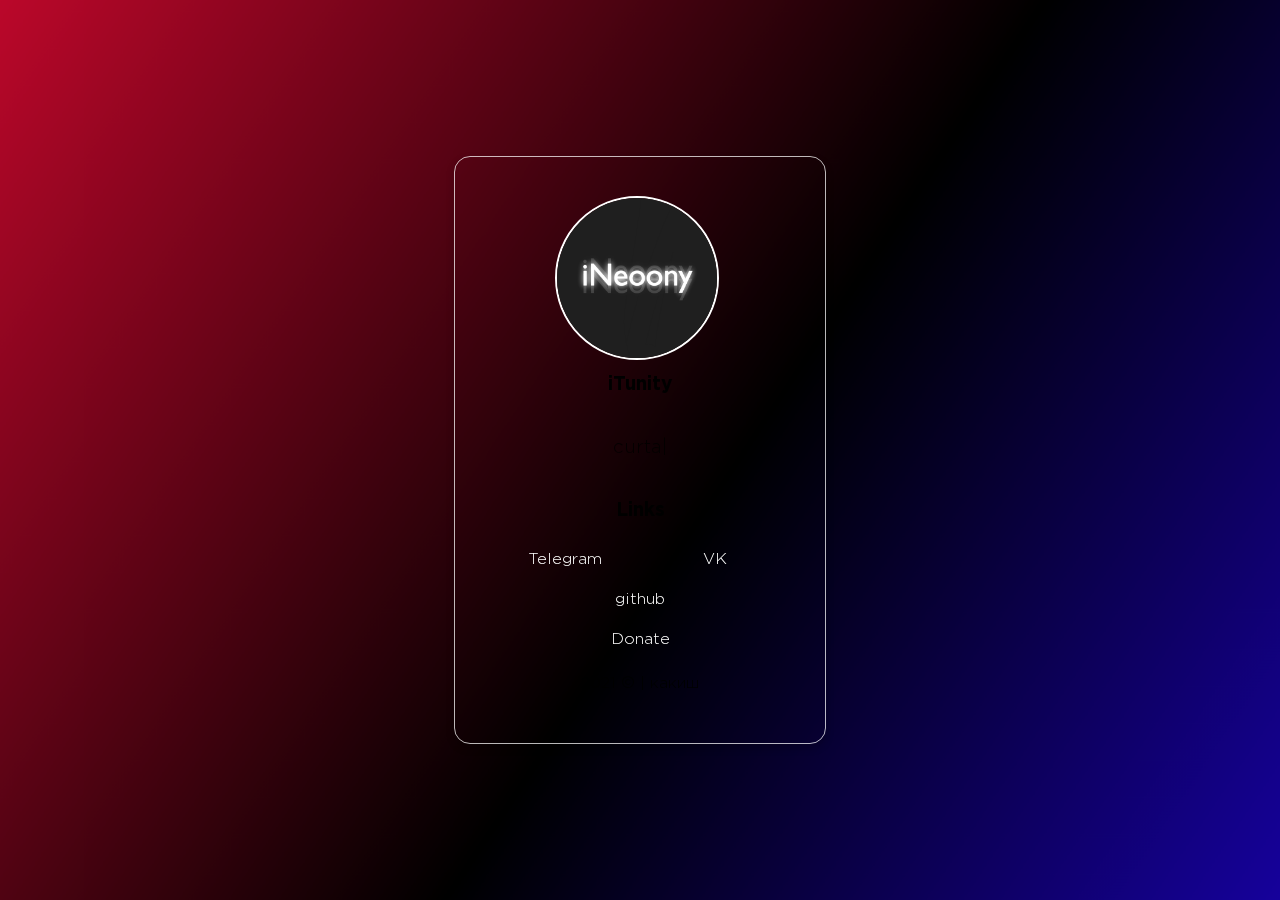
<file: index.html>
<html>
    <head>
        <meta charset="utf-8">
        <title>iTunity</title>
        <meta property="og:title" content="igandone">
        <meta property="og:locale" content="en_EU">
        <meta property="og:description" content="iTunity's site">
        <meta name="viewport" content="width=device-width, initial-scale=1.0">
        <link rel="shortcut icon" href="assets/favico/eblan.png" type="image/png">
        <script src="https://sindresorhus.com/devtools-detect/index.js"></script>
        <link rel="stylesheet" href="assets/fonts/gothampro/style.css">
        <link rel="stylesheet" href="assets/vars.css">
        <link rel="stylesheet" href="assets/css/index/style.css">
        <script src="https://code.jquery.com/jquery-3.4.1.js"></script>
        <script src="assets/js/text.js"></script>
        <script src="assets/js/typed.min.js"></script>
        <meta name="theme-color" content="#C21CC7">
       
    </head>
    <body class="center">
        <script>
                document.body.style.backgroundImage = "url('assets/images/bg1.jpg')";
        </script>
        <div id="donate">
            <div class="popup">
                <h1>Donate</h1>
                <p align="center">
                    <h3><span class="font-size=larger">Отправляя донат, вы поддерживаете автора.</span></h3>                    
                    <h2>Select payment method</h2>
                    <p align="center">
                        <input type="button" class="btn" value="QIWI" onclick="location.href='https://qiwi.com/n/ITUNITY'">
                    </p>
                    <p align="center"><input class="btn" type="button" value="Close" title="Close" onclick="document.getElementById('donate').style.display='none';"></p>
                </p>
            </div>
        </div>
        <div id="gitlink">
            <div class="popup">
                <h1>Git</h1>
                <p align="center">
                    <h3><span class="font-size=larger">Не звони сюда больше</span></h3>                    
                    <h2>Select Git page</h2>
                    <p align="center">
                        <input type="button" class="btn" value="Github" onclick="location.href='https://github.com/iTunity666'">
                        <input type="button" class="btn" value="Github Page" onclick="location.href='https://github.com/iTunity666/itunity666.github.io'">
                    </p>
                    <p align="center"><input class="btn" type="button" value="Close" title="Close" onclick="document.getElementById('gitlink').style.display='none';"></p>
                </p>
            </div>
        </div>
        <header class="center info">
            <div class="center pizdec">
                <div class="avatar-container"><img src="assets/images/avatar.png" oncontextmenu="return false;" class="avatar"></div>
                <h2><span id="name">iTunity</span></h2>
                <hr width="295">
                <h3><span class="typed">gay</span><span class="typed-cursor">|</span></h3>
                <hr width="295">
                <div class="buttons">
                        <script>
                            document.currentScript.parentElement.volume = 0.50;
                        </script>
                </div>
                <h2>Links</h2>
            </div>
            <div class="buttons">
                <a href="javascript://" class="link" onclick="location.href='http://t.me/iTunity'">Telegram</a>
                <a href="javascript://" class="link" onclick="location.href='https://vk.com/noname800'">VK</a>
            </div>
            <div class="buttons">
                <a href="javascript://" class="link" onclick="document.getElementById('gitlink').style.display='block'">github</a>
            </div>
            <div class="buttons">
                <a href="javascript://" class="link" onclick="document.getElementById('donate').style.display='block'">Donate</a>
            </div>
            <p>
            <h9><span id="name">2021 © | какиш</span></h9>
            </p>
        </header>
    </body>
</html>
</file>
<file: assets/fonts/gothampro/style.css>
@font-face {
    font-family: 'Gotham Pro';
    src: local('Gotham Pro Light'), local('GothamPro-Light'),
        url('gothampro-light.ttf') format('truetype');
    font-weight: normal;
    font-style: normal;
}

@font-face {
    font-family: 'Gotham Pro';
    src: local('Gotham Pro Bold'), local('GothamPro-Bold'),
        url('gothampro-bold.ttf') format('truetype');
    font-weight: bold;
    font-style: normal;
}

@font-face {
    font-family: 'Gotham Pro';
    src: local('Gotham Pro Italic'), local('GothamPro-Italic'),
        url('gothampro-italic.ttf') format('truetype');
    font-weight: normal;
    font-style: italic;
}

@font-face {
    font-family: 'Gotham Pro';
    src: local('Gotham Pro'), local('GothamPro'),
        url('gothampro-regular.ttf') format('truetype');
    font-weight: normal;
    font-style: italic;
}
</file>
<file: assets/vars.css>

</file>
<file: assets/css/index/style.css>
/* index.html main page styles */
body {
    width: 100%;
    min-height: 100%;
    margin: 0;
    background: var(--back-gif) center;
    background-size: cover;
    display: flex;
    font-family: 'Gotham Pro';
    font: 'Gotham Pro';
}

.typed {
    color: var(--text-color);
    opacity: 0.8;
}

.typed::after {
	content: '|';
	display: inline;
	-webkit-animation: blink 0.7s infinite;
	-moz-animation: blink 0.7s infinite;
	animation: blink 0.7s infinite;
}

@keyframes blink{
    0% { opacity:1; }
    50% { opacity:0; }
    100% { opacity:1; }
}
@-webkit-keyframes blink{
    0% { opacity:1; }
    50% { opacity:0; }
    100% { opacity:1; }
}
@-moz-keyframes blink{
    0% { opacity:1; }
    50% { opacity:0; }
    100% { opacity:1; }
}

.typed-cursor{
   opacity: 0;
	display: none;
}

.center {
    justify-content: center;
    align-items: center;
    flex-direction: column;
}
.info {
    min-width: 300px;
    width: 300px;
    display: flex;
    background: none;
    padding: 35px;
    color: var(--text-color);
    border-radius: 16px; 
    -webkit-border-radius: 16px;
    -moz-border-radius: 16px;
    -khtml-border-radius: 16px;
    backdrop-filter: blur(5px);
    -webkit-backdrop-filter: blur(15px);
    border: #ffffffb9 solid 1px;
    box-shadow: 0 4px 8px 0 rgba(0, 0, 0, 0.2);
}
.buttons {
    min-width: 300px;
    width: 300px;
    display: flex;
    padding: 0px;
    border-radius: 8px; 
    -webkit-border-radius: 8px;
    -moz-border-radius: 8px;
    -khtml-border-radius: 8px;
}
a.link {
    -webkit-tap-highlight-color: rgba(0,0,0,0);
    -moz-tap-highlight-color: rgba(0,0,0,0);
    padding: 8px 20px; 
    margin: 4px;
    background: var(--back-color);
    color: #fff;
    cursor: pointer;
    border-radius: 8px; 
    -webkit-border-radius: 8px;
    -moz-border-radius: 8px;
    -khtml-border-radius: 8px;
    width: 256px;
    text-align: center;
    text-decoration: none;
    transition: .2s;
    border: var(--border);
}

.avatar-container {
    margin: 0 0.4em 0 0;
    display: inline-flex;
    justify-content: center;
    align-items: flex-end;
}

.avatar {
    width: 10em;
    height: 10em;
    border-radius: 5.6em;
    border: #ffffff solid 2px;
}

.pizdec {
    position: relative;
    display: inline-flex;
    padding: 0.3em;
}

a.link:hover,
button:hover {
    background: #fff6;
    color: #ffffff;
}

button:active, button:focus {
      outline: none;
}

button::-moz-focus-inner {
      border: 0;
}

button::-webkit-focus-inner {
    border: 0;
}

hr {
    border: none;
    margin-bottom: 5px;
    margin-top: 5px;
}

h3 {
    font-style: normal;
    font-weight: inherit;
    transition: .2ms;
    -webkit-transition: .2ms;
    -moz-transition: .2ms;
}

h2 {
    font-size: larger;
    transition: .2ms;
    -webkit-transition: .2ms;
    -moz-transition: .2ms;
}

#gitlink,
#donate {
    position: fixed;
    top: 0;
    left: 0;
    display: none;
    width: 100%;
    height: 100%;
    background: rgba(0, 0, 0, 0.65);
    z-index: 999;
    overflow: auto;
}
.popup {
    top: 10%;
    left: 0;
    right: 0;       
    font-size: 14px;
    margin: auto;
    width: 85%;
    min-width: 320px;
    max-width: 600px;
    position: absolute;
    padding: 15px 20px;
    border: 1px solid #383838;
    background: var(--over-color);
    color: var(--popup-text-color);
    z-index: 1000;
    -webkit-border-radius: 14px;
    -moz-border-radius: 14px;
    -ms-border-radius: 14px;
    border-radius: 14px;
    font: 'Product Sans';
    -webkit-box-shadow: 0 15px 20px rgba(0,0,0,.22),0 19px 60px rgba(0,0,0,.3);
    -moz-box-shadow: 0 15px 20px rgba(0,0,0,.22),0 19px 60px rgba(0,0,0,.3);
    -ms-box-shadow: 0 15px 20px rgba(0,0,0,.22),0 19px 60px rgba(0,0,0,.3);
    box-shadow: 0 15px 20px rgba(0,0,0,.22),0 19px 60px rgba(0,0,0,.3);
}
input[type=button] {
    -webkit-tap-highlight-color: rgba(0,0,0,0);
    -moz-tap-highlight-color: rgba(0,0,0,0);
    padding: 12px 20px; 
    background: hsla(212, 100%, 40%, 0.774);
    color: #fff;
    border: 0 none;
    cursor: pointer;
    border-radius: 8px; 
    -webkit-border-radius: 8px;
    -moz-border-radius: 8px;
    -khtml-border-radius: 8px;
    margin-top: 5px;
    margin-left: 5px;
    margin-bottom: 2px;
}

input[type=button]:hover {
    background: hsla(212, 50%, 52%, 0.774)
}

input[type=button]:active, input[type=button]:focus {
    outline: none;
}

input[type=button]::-moz-focus-inner {
      border: 0;
}

input[type=button]::-webkit-focus-inner {
    border: 0;
}

.btn {
    -webkit-transition: 0.2s;
    -o-transition: 0.2s;
    -moz-transition: 0.2s;
    transition: 0.2s;
    font-family: 'Gotham Pro';
    font: 'Gotham Pro';
}

a.nolink:active,
a.nolink:hover,
a.nolink {
    text-decoration: none;
    color: #666;
    outline: none;
    border: none;
}
</file>
